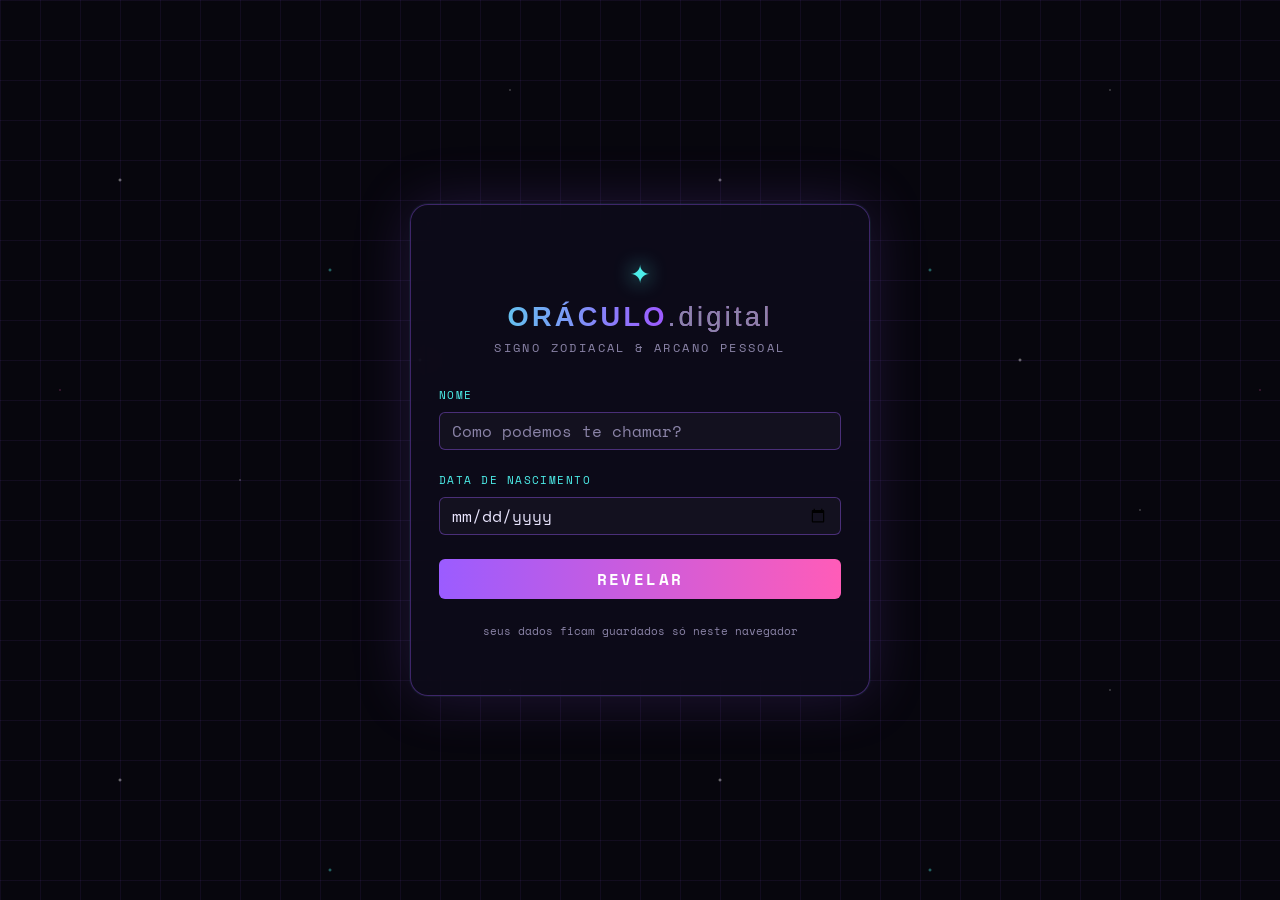
<file: index.html>
<!DOCTYPE html>
<html lang="pt-BR">
<head>
<meta charset="UTF-8">
<meta name="viewport" content="width=device-width, initial-scale=1.0">
<title>Oráculo Digital — Descubra seu Signo e Arcano</title>

<!-- Bootstrap (via CDN), como pedido na atividade -->
<link href="https://cdn.jsdelivr.net/npm/bootstrap@5.3.3/dist/css/bootstrap.min.css" rel="stylesheet">

<!-- Fontes usadas no tema techno-spiritual -->
<link href="https://fonts.googleapis.com/css2?family=Orbitron:wght@500;700;900&family=Space+Mono:wght@400;700&display=swap" rel="stylesheet">

<!-- Nossa folha de estilo própria, carregada DEPOIS do Bootstrap
     pra poder sobrescrever cores/componentes -->
<link rel="stylesheet" href="css/style.css">
</head>
<body>

<!-- Camadas de fundo (estrelas + grade), fixas atrás de tudo -->
<div class="stars"></div>
<div class="grid-overlay"></div>

<!-- Container e grid de centralização vêm do Bootstrap -->
<div class="container min-vh-100 d-flex align-items-center justify-content-center py-5">
  <div class="col-12 col-sm-9 col-md-6 col-lg-5">

    <div class="oracle-card">
      <div class="text-center mb-4">
        <div class="oracle-symbol">✦</div>
        <h1 class="oracle-title">ORÁCULO<span>.digital</span></h1>
        <p class="oracle-subtitle text-uppercase">signo zodiacal &amp; arcano pessoal</p>
      </div>

      <!-- Formulário: usa os componentes do Bootstrap (form-label, form-control, btn)
           com nossas classes extras (label-tech, input-tech, btn-oracle) por cima -->
      <form id="form" class="mt-4" novalidate>
        <div class="mb-3">
          <label for="nome" class="form-label label-tech text-uppercase">Nome</label>
          <input type="text" class="form-control input-tech" id="nome" name="nome"
                 placeholder="Como podemos te chamar?" required>
        </div>

        <div class="mb-4">
          <label for="nascimento" class="form-label label-tech text-uppercase">Data de nascimento</label>
          <input type="date" class="form-control input-tech" id="nascimento" name="nascimento" required>
        </div>

        <button type="submit" class="btn btn-oracle w-100 py-2">REVELAR</button>
      </form>

      <p class="text-center footnote mt-4">seus dados ficam guardados só neste navegador</p>
    </div>

  </div>
</div>

<!-- Bootstrap JS (não usamos nenhum componente interativo dele aqui,
     mas fica disponível caso queira usar modais, tooltips etc.) -->
<script src="https://cdn.jsdelivr.net/npm/bootstrap@5.3.3/dist/js/bootstrap.bundle.min.js"></script>

<!-- Nossos scripts: dados.js precisa vir ANTES de index.js -->
<script src="js/dados.js"></script>
<script src="js/index.js"></script>
</body>
</html>
</file>
<file: css/style.css>
/* ======================================================
   ORÁCULO DIGITAL — style.css
   Estilo próprio (pedido pela atividade: "folhas de estilo
   próprias"), pensado pra COMPLEMENTAR o Bootstrap, não
   substituir. O Bootstrap cuida do grid/responsividade
   e dos componentes de formulário; aqui a gente só troca
   cores, fontes e adiciona o clima "techno-spiritual".
   ====================================================== */

:root {
  --bg: #07060d;
  --purple: #9b5cff;
  --cyan: #4deeea;
  --pink: #ff5cb8;
  --card-bg: rgba(15, 12, 28, 0.75);
  --text: #eae6ff;
  --muted: #8b84a8;
}

body {
  background: var(--bg);
  color: var(--text);
  font-family: 'Space Mono', 'Courier New', monospace;
  min-height: 100vh;
  overflow-x: hidden;
}

/* ---- Fundo: grade tecnológica (linhas finas roxas) ---- */
.grid-overlay {
  position: fixed; inset: 0; z-index: 0; pointer-events: none;
  background-image:
    linear-gradient(rgba(155, 92, 255, 0.08) 1px, transparent 1px),
    linear-gradient(90deg, rgba(155, 92, 255, 0.08) 1px, transparent 1px);
  background-size: 40px 40px;
}

/* ---- Fundo: campo de estrelas com leve deslocamento ---- */
.stars {
  position: fixed; inset: 0; z-index: 0; pointer-events: none;
  background:
    radial-gradient(2px 2px at 20% 30%, #fff, transparent),
    radial-gradient(2px 2px at 70% 60%, #fff, transparent),
    radial-gradient(1px 1px at 40% 80%, #fff, transparent),
    radial-gradient(1px 1px at 85% 15%, #fff, transparent),
    radial-gradient(2px 2px at 55% 45%, var(--cyan), transparent),
    radial-gradient(1px 1px at 10% 65%, var(--pink), transparent),
    radial-gradient(1px 1px at 90% 85%, #fff, transparent);
  background-size: 600px 600px;
  opacity: 0.6;
  animation: drift 60s linear infinite;
}
@keyframes drift { from { background-position: 0 0; } to { background-position: -600px 600px; } }

/* ---- Card principal: usado dentro do .container do Bootstrap ---- */
.oracle-card {
  position: relative;
  z-index: 1;
  max-width: 460px;
  margin: 0 auto;
  background: var(--card-bg);
  border: 1px solid rgba(155, 92, 255, 0.35);
  border-radius: 18px;
  padding: 2.5rem 1.75rem;
  backdrop-filter: blur(14px);
  box-shadow: 0 0 0 1px rgba(77, 238, 234, 0.06), 0 0 60px rgba(155, 92, 255, 0.18);
}

.oracle-symbol { font-size: 2.1rem; color: var(--cyan); text-shadow: 0 0 20px var(--cyan); margin-bottom: 0.4rem; }
.oracle-title {
  font-family: -apple-system, 'Segoe UI', sans-serif;
  font-weight: 900; font-size: 1.7rem; letter-spacing: 0.12em; margin: 0;
  background: linear-gradient(90deg, var(--cyan), var(--purple) 55%, var(--pink));
  -webkit-background-clip: text; background-clip: text; color: transparent;
}
.oracle-title span { font-weight: 500; color: var(--muted); background:none; -webkit-text-fill-color: var(--muted); }
.oracle-subtitle { color: var(--muted); font-size: 0.75rem; letter-spacing: 0.2em; margin-top: 0.3rem; }

/* ---- Sobrescreve os inputs do Bootstrap pro tema escuro/neon ---- */
.input-tech {
  background: rgba(255,255,255,0.03) !important;
  border: 1px solid rgba(155,92,255,0.4) !important;
  color: var(--text) !important;
  font-family: inherit;
}
.input-tech::placeholder { color: var(--muted); }
.input-tech:focus {
  border-color: var(--cyan) !important;
  box-shadow: 0 0 0 3px rgba(77,238,234,0.15) !important;
  background: rgba(255,255,255,0.03) !important;
  color: var(--text) !important;
}
.label-tech { color: var(--cyan); font-size: 0.7rem; letter-spacing: 0.13em; }

/* ---- Sobrescreve o botão do Bootstrap pro gradiente neon ---- */
.btn-oracle {
  background: linear-gradient(90deg, var(--purple), var(--pink));
  border: none; color: #fff; font-weight: 700; letter-spacing: 0.15em;
  transition: transform .15s ease, box-shadow .15s ease;
}
.btn-oracle:hover, .btn-oracle:focus { color: #fff; box-shadow: 0 8px 30px rgba(155,92,255,0.45); }
.btn-oracle:active { transform: translateY(1px); }

.footnote { color: var(--muted); font-size: 0.7rem; }

/* ---- Tela de resultado: linha "símbolo + label + valor" ---- */
.result-row { display:flex; align-items:center; gap:1rem; padding: 0.6rem 0; }
.result-symbol { font-size: 2.3rem; min-width: 58px; text-align:center; color: var(--cyan); text-shadow: 0 0 18px var(--cyan); }
.result-label { font-size: 0.65rem; letter-spacing: 0.18em; color: var(--muted); }
.result-value { font-size: 1.3rem; font-weight: 700; color: var(--text); }
.result-divider { height:1px; background: linear-gradient(90deg, transparent, rgba(155,92,255,0.5), transparent); margin: 0.8rem 0; }

/* ---- Linha extra de astros: elemento / modalidade / planeta regente ---- */
.astro-extra { display: flex; justify-content: space-between; gap: 0.75rem; margin: 1.25rem 0 0.5rem; padding-top: 1rem; border-top: 1px solid rgba(155,92,255,0.25); }
.astro-extra div { flex:1; text-align:center; }
.astro-extra .val { font-size: 0.95rem; color: var(--cyan); font-weight:700; }
.astro-extra .lbl { font-size: 0.6rem; color: var(--muted); letter-spacing: 0.1em; margin-top:2px; }

/* ---- Círculo com o emoji do arcano pessoal ---- */
.arcano-visual {
  width: 84px; height: 84px; min-width: 84px;
  border-radius: 50%;
  border: 1px solid rgba(255,92,184,0.5);
  display:flex; align-items:center; justify-content:center;
  font-size: 2.4rem;
  background: radial-gradient(circle, rgba(255,92,184,0.12), transparent 70%);
  box-shadow: 0 0 30px rgba(255,92,184,0.25);
}

/* ---- Bloco de interpretação em texto corrido ---- */
.interp-wrap { max-width: 640px; margin: 1.5rem auto 0; position: relative; z-index: 1; }
.interp-card { background: var(--card-bg); border: 1px solid rgba(77,238,234,0.25); border-radius: 14px; padding: 1.5rem 1.6rem; margin-bottom: 1rem; }
.interp-eyebrow { color: var(--pink); font-size: 0.68rem; letter-spacing: 0.15em; margin-bottom: 0.5rem; }
.interp-title { font-size: 1.05rem; font-weight: 700; margin-bottom: 0.6rem; color: var(--text); }
.interp-text { font-size: 0.88rem; line-height: 1.65; color: #cfc9e8; }
.interp-text p { margin: 0 0 0.9rem 0; }
.interp-text p:last-child { margin-bottom: 0; }
.interp-source { font-size: 0.65rem; color: var(--muted); margin-top: 1.4rem; text-align:center; line-height:1.5; }
</file>
